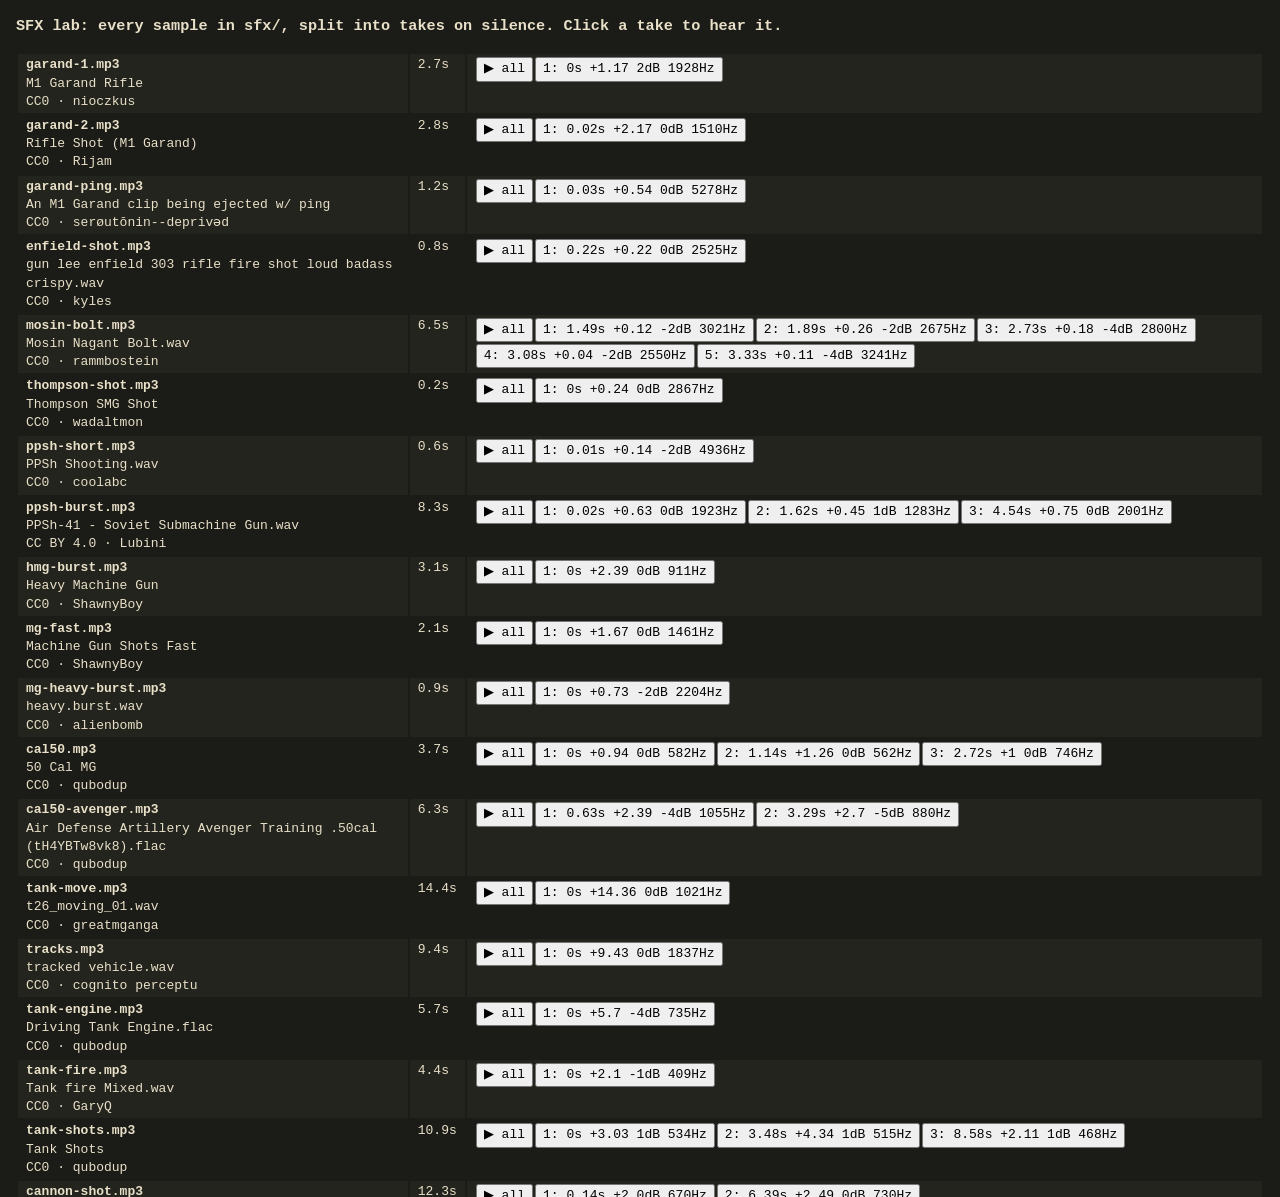
<file: tools/sfx-lab.html>
<!doctype html>
<html lang="en"><head><meta charset="utf-8"><title>SFX lab</title>
<style>body{font:13px/1.4 monospace;background:#1b1b17;color:#e8e0c8;margin:16px}button{font:inherit;margin:1px}td{padding:2px 8px;vertical-align:top}tr:nth-child(odd){background:#24241e}</style></head>
<body>
<h3>SFX lab: every sample in sfx/, split into takes on silence. Click a take to hear it.</h3>
<table id="t"></table>
<script>
/* Analyses each sample: takes (split on 120 ms of near-silence), peak dB and brightness (zero-crossing rate, Hz).
   window.LAB holds the results for automated checks. */
const ctx = new AudioContext(), LAB = window.LAB = {};
function takes(buf, gapMs = 120, floorDb = -32) {
  const d = buf.getChannelData(0), sr = buf.sampleRate, win = Math.round(sr * .01), env = [];
  let peak = 0; for (let i = 0; i < d.length; i++) peak = Math.max(peak, Math.abs(d[i]));
  for (let i = 0; i < d.length; i += win) { let s = 0; for (let j = i; j < Math.min(d.length, i + win); j++) s += d[j] * d[j]; env.push(Math.sqrt(s / win)); }
  const thr = peak * Math.pow(10, floorDb / 20), gap = gapMs / 10, out = [];
  let st = -1, quiet = 0;
  env.forEach((v, i) => { if (v > thr) { if (st < 0) st = i; quiet = 0; } else if (st >= 0 && ++quiet > gap) { out.push([st, i - quiet]); st = -1; } });
  if (st >= 0) out.push([st, env.length - 1]);
  return out.filter(([a, b]) => b - a >= 3).map(([a, b]) => {
    let pk = 0, zc = 0; const s0 = a * win, s1 = Math.min(d.length, (b + 1) * win);
    for (let i = s0; i < s1; i++) { pk = Math.max(pk, Math.abs(d[i])); if (i > s0 && (d[i] >= 0) !== (d[i - 1] >= 0)) zc++; }
    return {t:+(a / 100).toFixed(2), len:+((b - a + 1) / 100).toFixed(2), db:Math.round(20 * Math.log10(pk || 1e-9)), zcr:Math.round(zc / 2 / ((s1 - s0) / sr))};
  });
}
function play(buf, t, len) { const s = ctx.createBufferSource(); s.buffer = buf; s.connect(ctx.destination); s.start(0, t, len); }
(async () => {
  const list = await (await fetch('sfx-sources.json')).json();
  for (const it of list) {
    try {
      const buf = await ctx.decodeAudioData(await (await fetch('../sfx/' + it.file)).arrayBuffer());
      const tk = takes(buf); LAB[it.file] = {dur:+buf.duration.toFixed(2), ch:buf.numberOfChannels, takes:tk};
      const tr = document.createElement('tr');
      tr.innerHTML = `<td><b>${it.file}</b><br>${it.title}<br>${it.lic} · ${it.user}</td><td>${buf.duration.toFixed(1)}s</td><td></td>`;
      const td = tr.lastChild, all = document.createElement('button'); all.textContent = '▶ all'; all.onclick = () => play(buf, 0); td.append(all);
      tk.slice(0, 24).forEach((k, i) => { const b = document.createElement('button'); b.textContent = `${i + 1}: ${k.t}s +${k.len} ${k.db}dB ${k.zcr}Hz`; b.onclick = () => play(buf, k.t, k.len + .05); td.append(b); });
      document.getElementById('t').append(tr);
    } catch (e) { LAB[it.file] = {err:String(e)}; }
  }
  LAB.done = true;
})();
</script>
</body></html>
</file>
